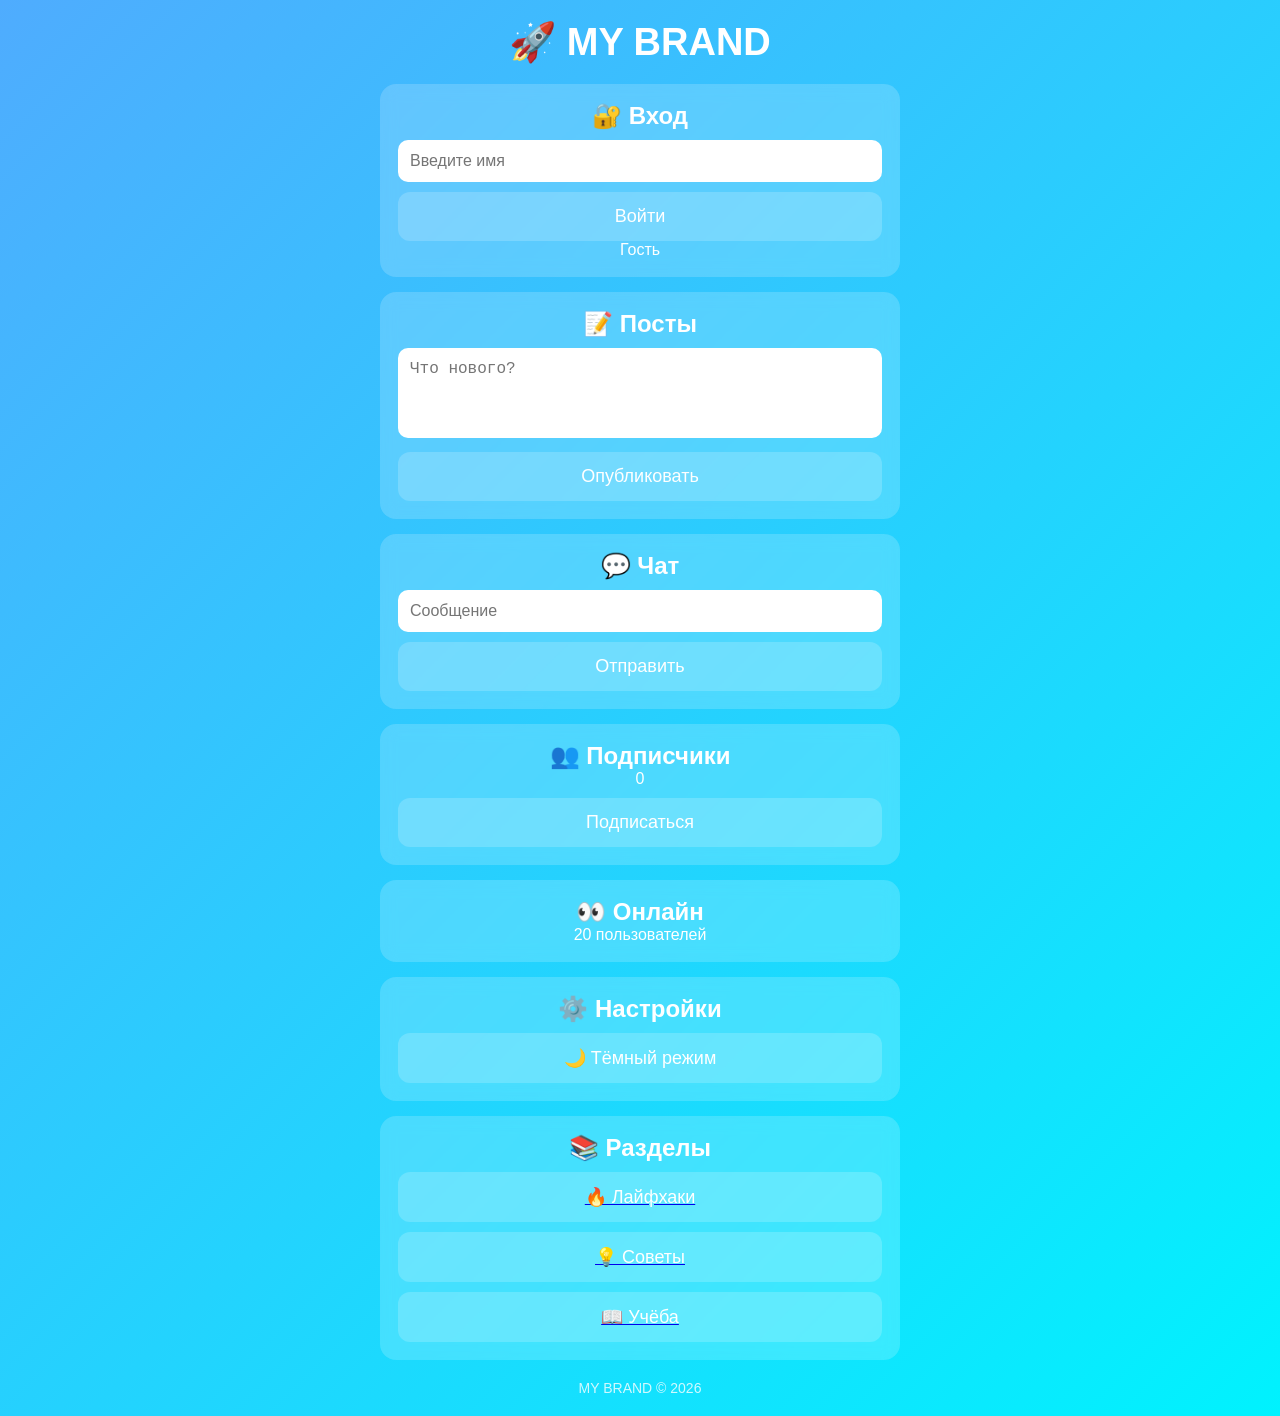
<file: index.html>
<!DOCTYPE html>
<html lang="ru">
<head>
<meta charset="UTF-8">
<meta name="viewport" content="width=device-width, initial-scale=1.0">
<title>MY BRAND</title>

<style>
*{
margin:0;
padding:0;
box-sizing:border-box;
}

body{
font-family:Arial,sans-serif;
background:linear-gradient(135deg,#4facfe,#00f2fe);
color:white;
padding:20px;
text-align:center;
transition:0.4s;
user-select:none;
}

.dark{
background:#111 !important;
color:white;
}

.container{
max-width:520px;
margin:auto;
}

.logo{
font-size:38px;
font-weight:bold;
margin-bottom:20px;
}

.card{
background:rgba(255,255,255,0.18);
padding:18px;
border-radius:16px;
margin:15px 0;
backdrop-filter:blur(8px);
}

input,textarea{
width:100%;
padding:12px;
margin-top:10px;
border:none;
border-radius:10px;
font-size:16px;
outline:none;
}

textarea{
height:90px;
resize:none;
}

button,a{
display:block;
width:100%;
margin-top:10px;
}

button{
padding:14px;
border:none;
border-radius:12px;
font-size:18px;
cursor:pointer;
background:rgba(255,255,255,0.18);
color:white;
transition:0.3s;
}

button:hover{
background:rgba(255,255,255,0.30);
transform:scale(1.02);
}

.post,.chatmsg{
background:rgba(255,255,255,0.14);
padding:12px;
border-radius:12px;
margin-top:10px;
text-align:left;
word-break:break-word;
}

.small{
font-size:14px;
opacity:0.8;
margin-top:6px;
}

.footer{
margin-top:20px;
font-size:14px;
opacity:0.8;
}
</style>
</head>

<body>

<div class="container">

<div class="logo">🚀 MY BRAND</div>

<div class="card">
<h2>🔐 Вход</h2>
<input type="text" id="name" placeholder="Введите имя">
<button onclick="login()">Войти</button>
<p id="user">Гость</p>
</div>

<div class="card">
<h2>📝 Посты</h2>
<textarea id="postText" placeholder="Что нового?"></textarea>
<button onclick="addPost()">Опубликовать</button>
<div id="posts"></div>
</div>

<div class="card">
<h2>💬 Чат</h2>
<input type="text" id="chatInput" placeholder="Сообщение">
<button onclick="sendMsg()">Отправить</button>
<div id="chat"></div>
</div>

<div class="card">
<h2>👥 Подписчики</h2>
<p><span id="subs">0</span></p>
<button onclick="sub()">Подписаться</button>
</div>

<div class="card">
<h2>👀 Онлайн</h2>
<p id="online">0 пользователей</p>
</div>

<div class="card">
<h2>⚙️ Настройки</h2>
<button onclick="theme()">🌙 Тёмный режим</button>
</div>

<div class="card">
<h2>📚 Разделы</h2>

<a href="life.html">
<button>🔥 Лайфхаки</button>
</a>

<a href="tips.html">
<button>💡 Советы</button>
</a>

<a href="study.html">
<button>📖 Учёба</button>
</a>

</div>

<div class="footer">
MY BRAND © 2026
</div>

</div>

<script src="script.js"></script>

</body>
</html>
</file>
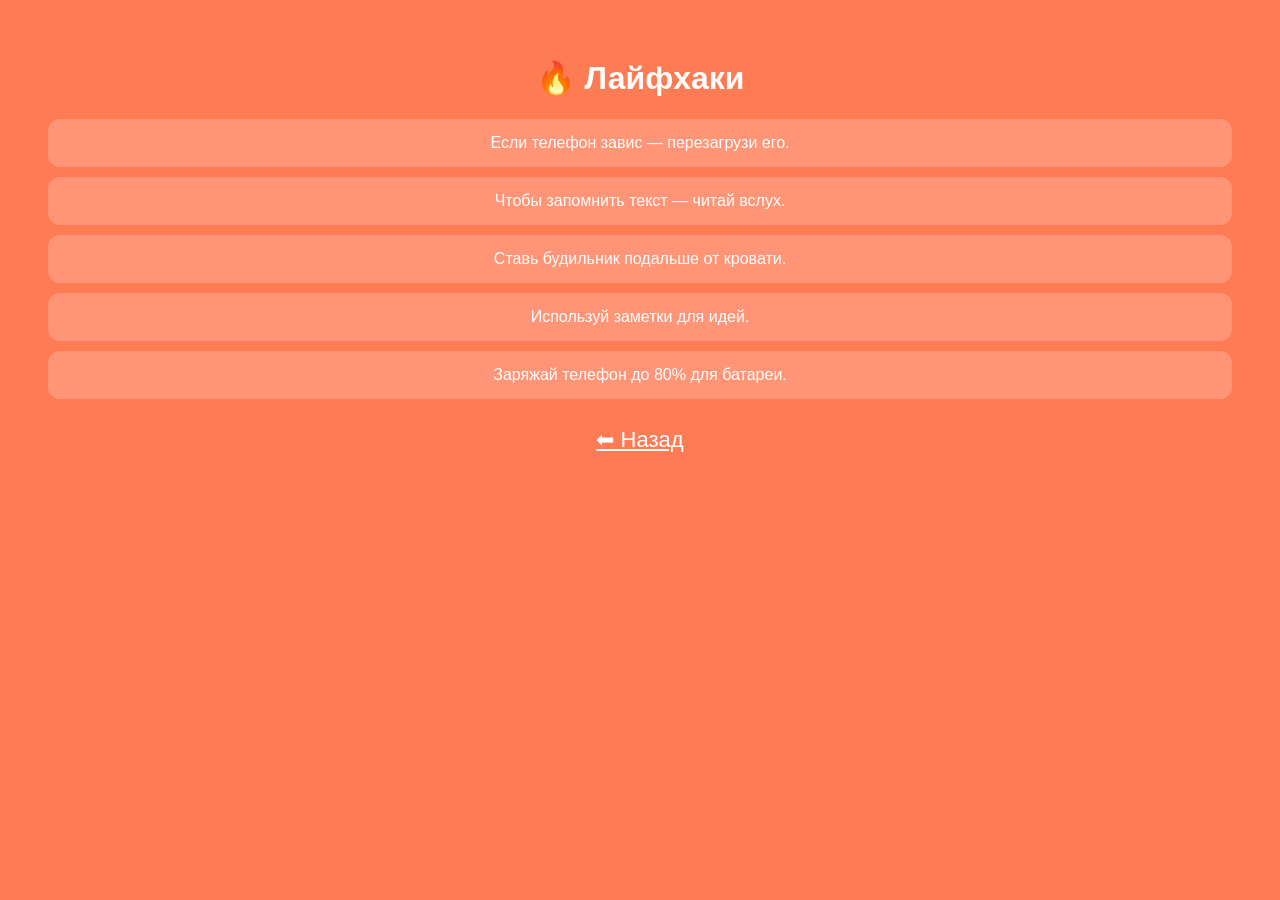
<file: life.html>
<!DOCTYPE html>
<html lang="ru">
<head>
<meta charset="UTF-8">
<title>Лайфхаки</title>
<style>
body{
font-family:Arial;
background:#ff7b54;
color:white;
text-align:center;
padding:30px;
}
.box{
background:rgba(255,255,255,0.2);
padding:15px;
margin:10px;
border-radius:12px;
}
a{color:white;font-size:22px;}
</style>
</head>
<body>

<h1>🔥 Лайфхаки</h1>

<div class="box">Если телефон завис — перезагрузи его.</div>
<div class="box">Чтобы запомнить текст — читай вслух.</div>
<div class="box">Ставь будильник подальше от кровати.</div>
<div class="box">Используй заметки для идей.</div>
<div class="box">Заряжай телефон до 80% для батареи.</div>

<br>
<a href="index.html">⬅ Назад</a>

</body>
</html>
</file>
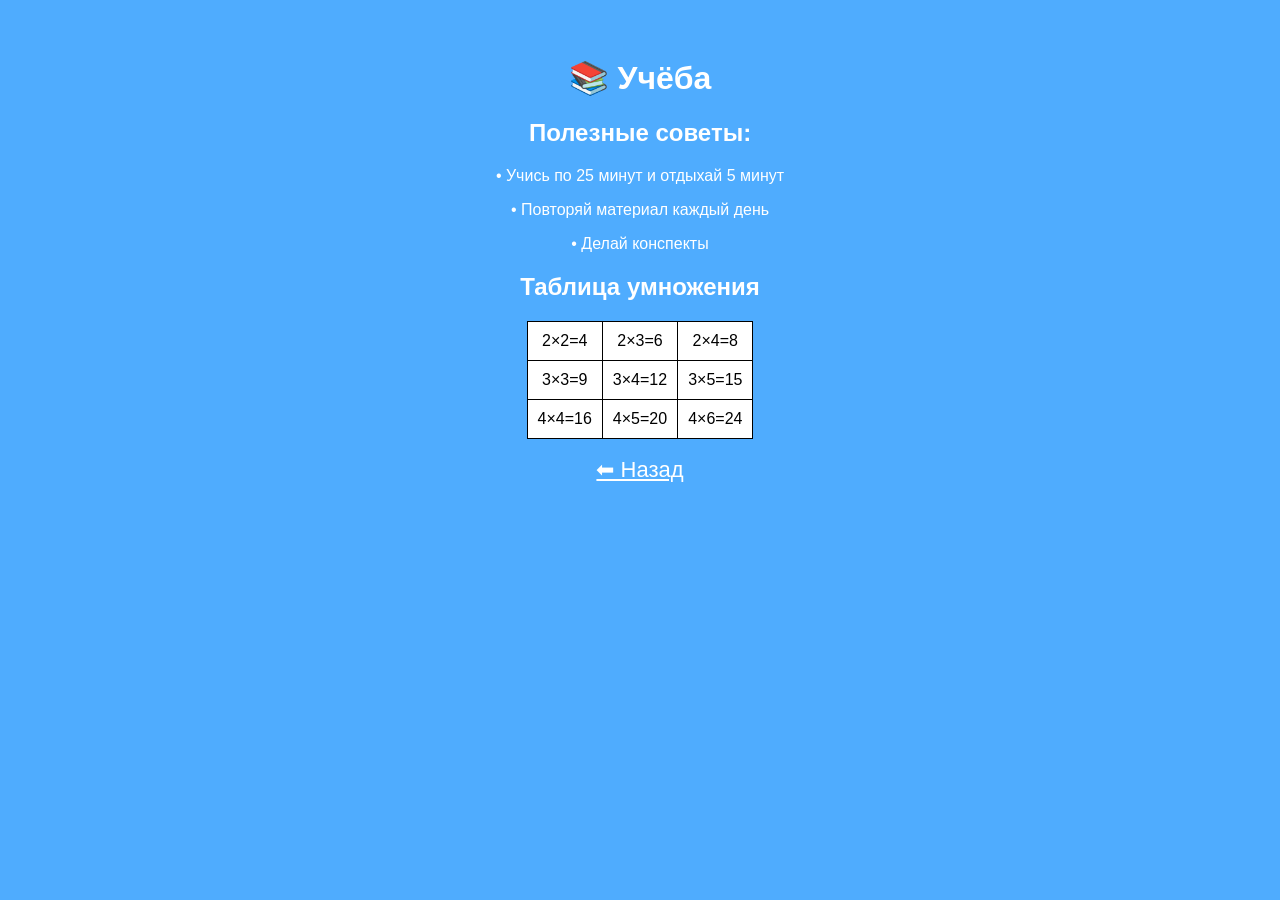
<file: study.html>
<!DOCTYPE html>
<html lang="ru">
<head>
<meta charset="UTF-8">
<title>Учёба</title>
<style>
body{
font-family:Arial;
background:#4facfe;
color:white;
text-align:center;
padding:30px;
}
table{
margin:auto;
background:white;
color:black;
border-collapse:collapse;
}
td{
border:1px solid black;
padding:10px;
}
a{color:white;font-size:22px;}
</style>
</head>
<body>

<h1>📚 Учёба</h1>

<h2>Полезные советы:</h2>
<p>• Учись по 25 минут и отдыхай 5 минут</p>
<p>• Повторяй материал каждый день</p>
<p>• Делай конспекты</p>

<h2>Таблица умножения</h2>

<table>
<tr><td>2×2=4</td><td>2×3=6</td><td>2×4=8</td></tr>
<tr><td>3×3=9</td><td>3×4=12</td><td>3×5=15</td></tr>
<tr><td>4×4=16</td><td>4×5=20</td><td>4×6=24</td></tr>
</table>

<br>
<a href="index.html">⬅ Назад</a>

</body>
</html>
</file>
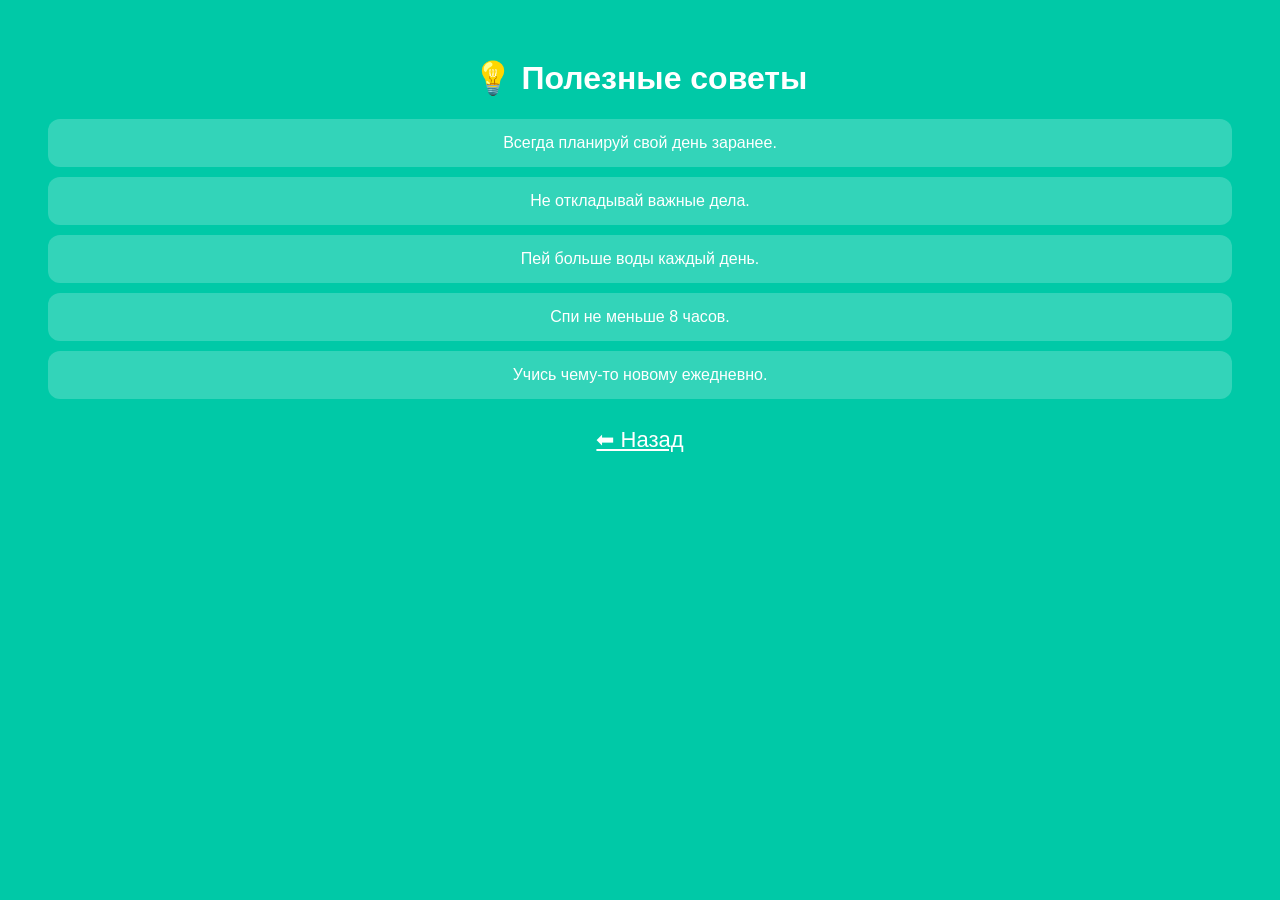
<file: tips.html>
<!DOCTYPE html>
<html lang="ru">
<head>
<meta charset="UTF-8">
<title>Советы</title>
<style>
body{
font-family:Arial;
background:#00c9a7;
color:white;
text-align:center;
padding:30px;
}
.box{
background:rgba(255,255,255,0.2);
padding:15px;
margin:10px;
border-radius:12px;
}
a{color:white;font-size:22px;}
</style>
</head>
<body>

<h1>💡 Полезные советы</h1>

<div class="box">Всегда планируй свой день заранее.</div>
<div class="box">Не откладывай важные дела.</div>
<div class="box">Пей больше воды каждый день.</div>
<div class="box">Спи не меньше 8 часов.</div>
<div class="box">Учись чему-то новому ежедневно.</div>

<br>
<a href="index.html">⬅ Назад</a>

</body>
</html>
</file>
